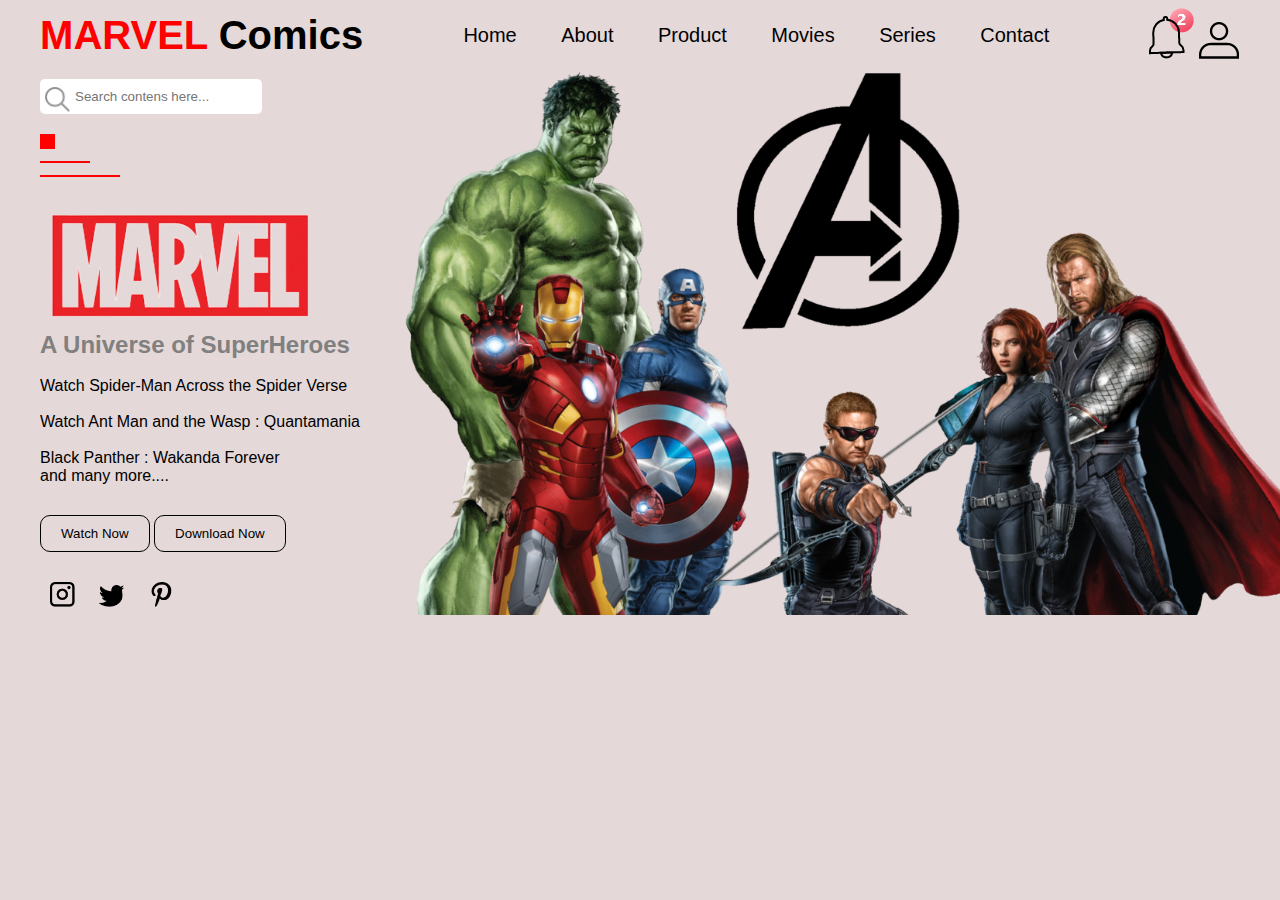
<file: oibsip_taskno1/index.html>
<!DOCTYPE html>
<html>
    <head>
        <title>Landing Page of MARVEL COMICS</title>
        <link rel="stylesheet" type="text/css" href="style.css">
    </head>
    <body>
        <header>
            <nav>
                <div class="logo">
                    <span><b>MARVEL </span>Comics</b>
                </div>
                <div class="menu">
                    <a href="#">Home</a>
                    <a href="#">About</a>
                    <a href="#">Product</a>
                    <a href="#">Movies</a>
                    <a href="#">Series</a>
                    <a href="#">Contact</a>
                </div>
                <div>
                    <img src="img/bell.png">
                    <img src="img/user.png">
                </div>
            </nav>
            <div class="container">
                <div class="left">
                    <label>
                        <img src="img/search.png">
                        <input type="search" name="" placeholder="Search contens here...">
                    </label>

                    <div class="line">
                        <div class="box1"></div><br>
                        <div class="box2"></div><br>
                        <div class="box3"></div>
                    </div>
                    <img src="img/marvel5.png" width="80%">
                    <h2>A Universe of SuperHeroes</h2><br>
                        <p>Watch Spider-Man Across the Spider Verse</p><br>
                        <p>Watch Ant Man and the Wasp : Quantamania</p><br>
                        <p>Black Panther : Wakanda Forever</p>
                        <p>and many more....</p>
                    
                    <button>Watch Now</button>
                    <button>Download Now</button>
                    <div class="icon">
                        <img src="img/instagram.png">
                        <img src="img/twitter.png">
                        <img src="img/pinterest.png">
                    </div>
                </div>

                <div class="right">
                    <img src="img/marvel3.png">
                </div>
            </div>
        </header>
    </body>
</html>
</file>
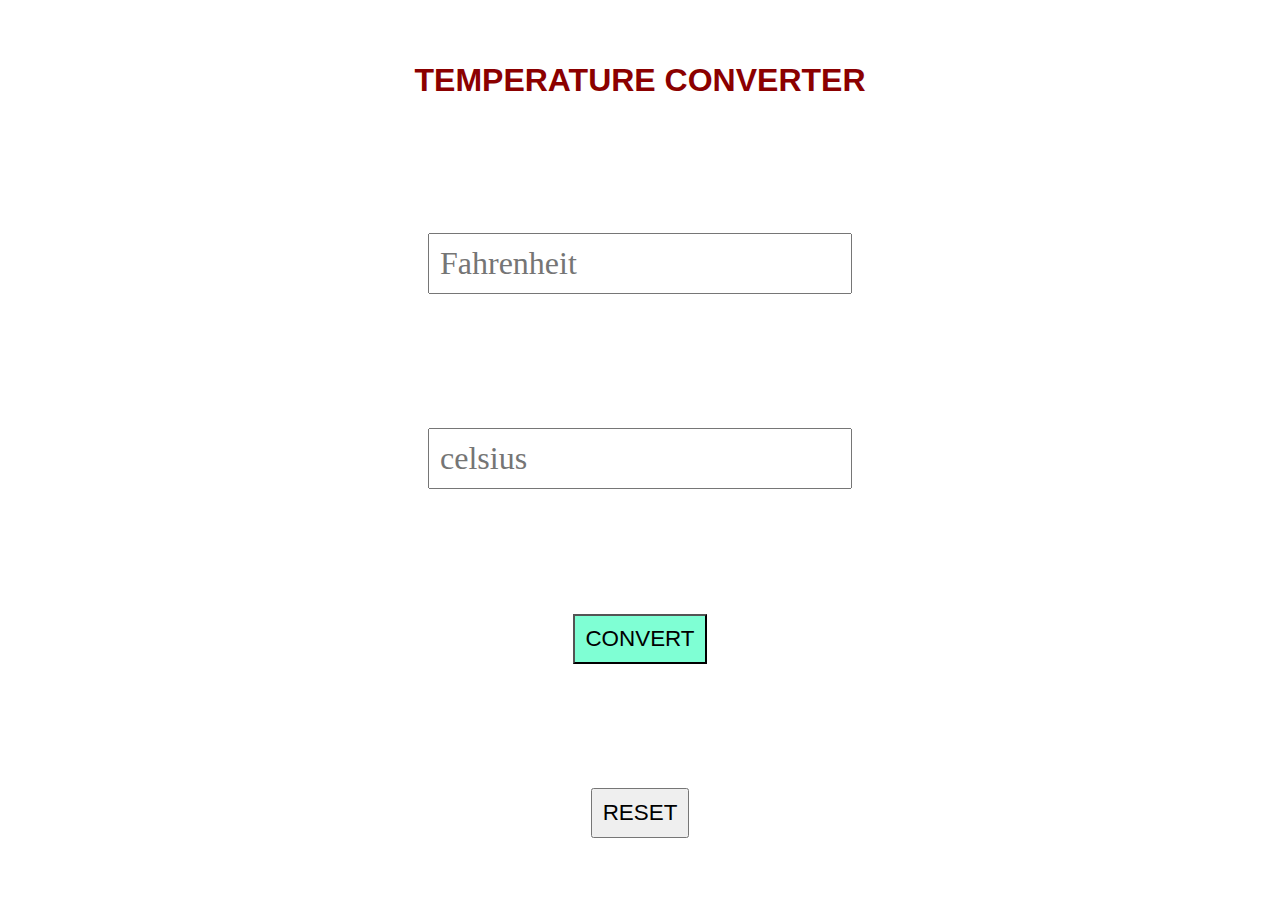
<file: oibsip_taskno3/index.html>
<!DOCTYPE html>
<html lang="en">
<head>
    <meta charset="UTF-8">
    <meta name="viewport" content="width=device-width, initial-scale=1.0">
    <meta http-equiv="X-UA-Compatible" content="ie-edge">
    <link rel="stylesheet" href="style.css">
    <title>Degree Converter</title>
</head>
<body>
    <h1>TEMPERATURE CONVERTER</h1>
    <input type="text" id="fahrenheit" placeholder="Fahrenheit" name="f" value="" />
    <input type="text" id="celsius" placeholder="celsius" name="c" value="" />
    <button id="convert">CONVERT</button>
    <button id="clear">RESET</button>


    <script src="index.js"></script>
</body>
</html>
</file>
<file: oibsip_taskno1/style.css>
*{margin:0; padding:0; font-family: sans-serif; box-sizing: border-box;}
header{
    width: 100%;
    height: 100vh;
    background: rgba(229, 216, 216, 0.988);
}
nav{
    display: flex;
    justify-content: space-around;
    align-items: center;
    height: 70px;
}
.logo{
    font-size: 40px;

}
.logo span{
    color: red;
}
.menu a{
    text-decoration: none;
    color: black;
    font-size: 20px;
    padding: 10px 20px;
}
.menu a:hover{
    background: white;
    border-radius: 8px;
}

.container{
    display: flex;
    justify-content: center;
    align-items: center;
}
.left{
    flex-basis: 50%;
    max-width: 400px;
    padding-left: 40px;
}
.right{
    flex-basis: 70%;
}
.right img{
    width: 100%;
}
label{
    position: relative;
    background: white;

}
label img{
    position: absolute;
    top: 0;
    bottom: 0;
    left: 5px;
    width: 25px;
}
label input{
    border: none;
    outline: none;
    border-radius: 5px;
    padding: 10px;
    padding-left: 35px;
}
.line{
    line-height: 12px;
    margin: 20px 0px;
}
.box1{
    width: 15px;
    height: 15px;
    background: red;
}

.box2{
    width: 50px;
    height: 2px;
    background: red;
}

.box3{
    width: 80px;
    height: 2px;
    background: red;
}
.left h1{
    font-size: 50px;
    margin-bottom: 10px;
}
.left h2{
    color: grey;
}

.left button{
    background: none;
    outline: none;
    border: 1px solid black;
    border-radius: 10px;
    margin: 30px 0px;
    padding: 10px 20px;
}

.left button:hover{
    background: white;
    border-radius: 10px;
}
.icon img{
    width: 25px;
    margin: 0px 10px;
}
</file>
<file: oibsip_taskno3/style.css>
*{padding: 0; margin: 0; box-sizing: border-box;}

body{
    width: 100vw;
    height: 100vh;
    display: grid;
    place-items: center;
    background-image: url(https://wallpaperaccess.com/full/3518775.jpg);
    background-repeat: no-repeat;
    background-size: cover;
}

#convert{
    background-color: aquamarine;
}

#convert:hover{
    background-color: green;
}

h1{
    font-family: sans-serif;
    color: darkred;
}

input{

    display: block;
    padding: 10px;
    margin-top: 10px;
    font-size: 2em;
    color: brown;
    font-family: cursive;
}

button{
    padding: 10px;
    font-size: 1.4em;
    color: black;
}
</file>
